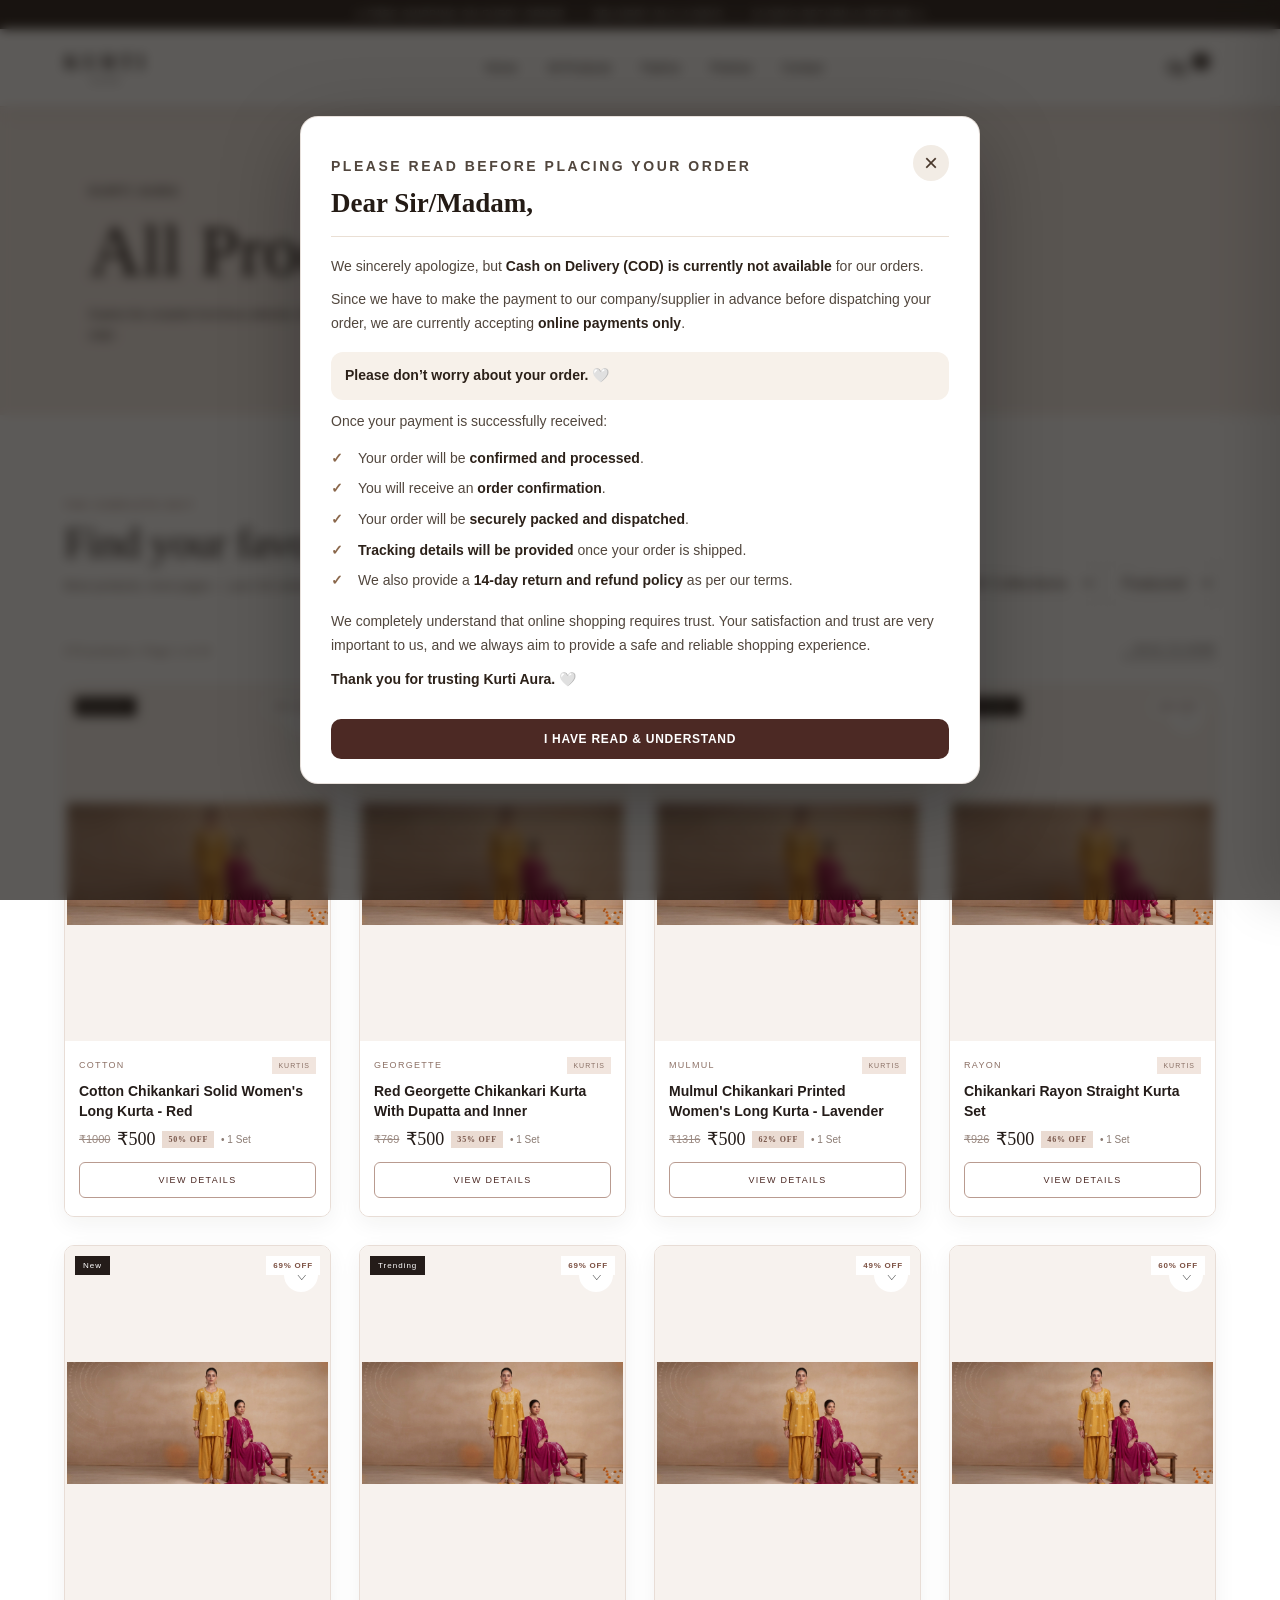
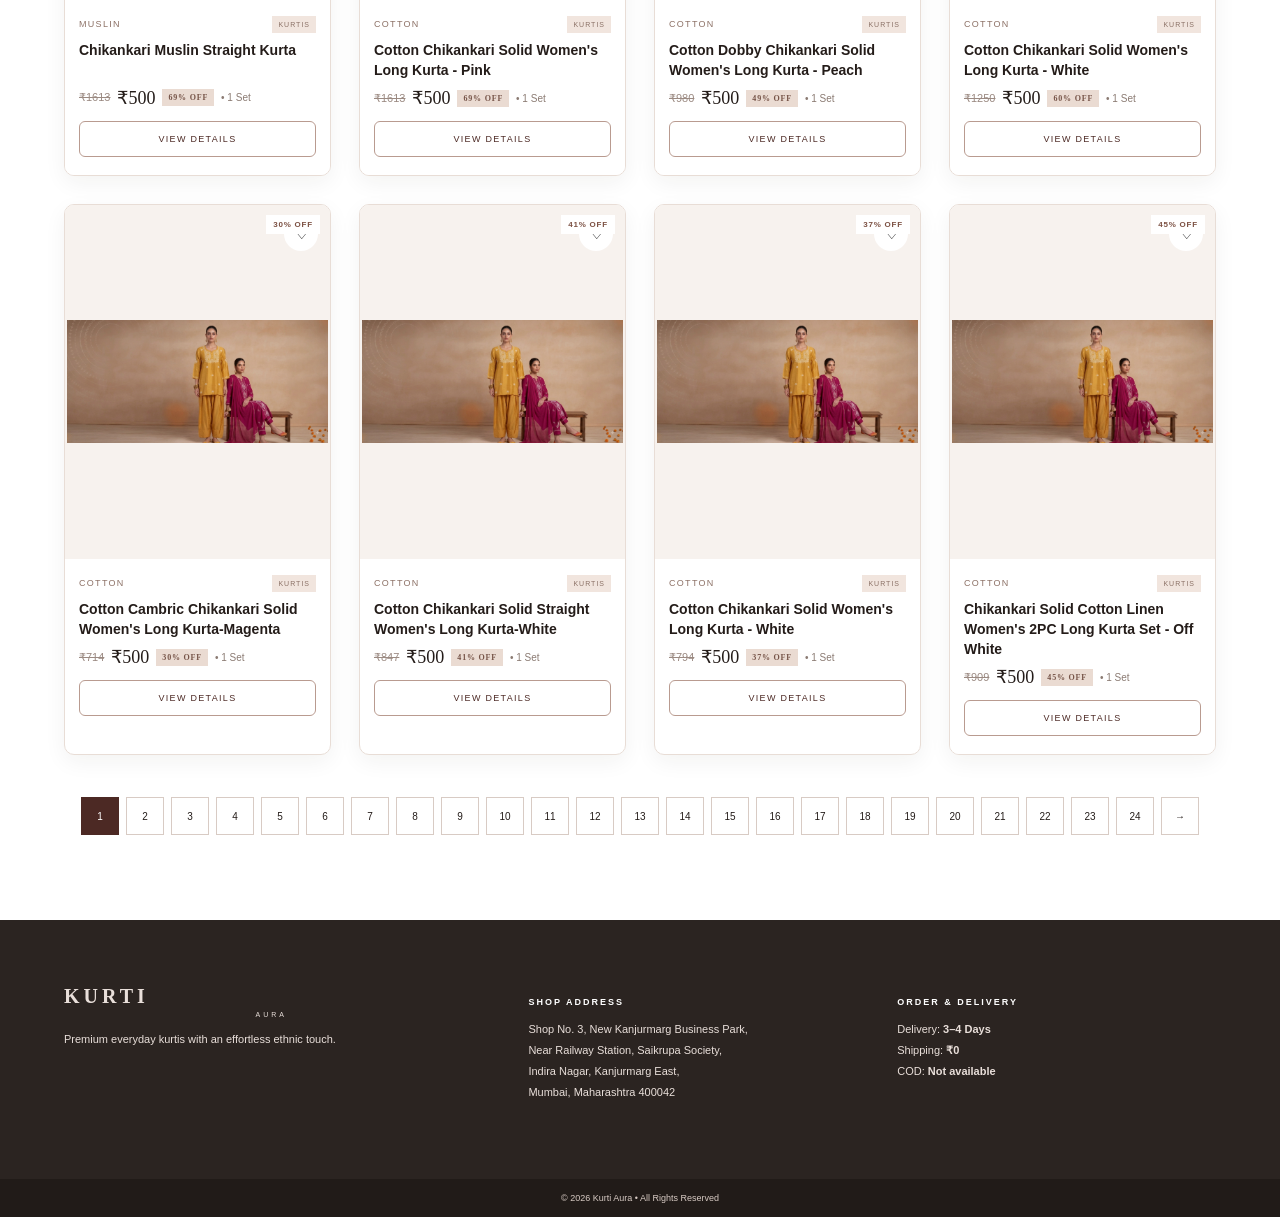
<file: more-products.html>
<!DOCTYPE html>
<html lang="en">
<head>
<meta charset="UTF-8"><meta name="viewport" content="width=device-width, initial-scale=1.0">
<title>All Products | Kurti Aura</title>
<link rel="stylesheet" href="style.css?v=9">
</head>
<body data-page="products">
<div class="announcement">✦ FREE SHIPPING ON EVERY ORDER &nbsp; • &nbsp; DELIVERY IN 3–4 DAYS &nbsp; • &nbsp; 14 DAYS RETURN & REFUND ✦</div>
<header class="header">
  <a href="index.html#home" class="brand">KURTI <span>AURA</span></a>
  <nav class="desktop-nav"><a href="index.html#home">Home</a><a href="products.html">All Products</a><a href="index.html#fabrics">Fabrics</a><a href="index.html#policies">Policies</a><a href="index.html#contact">Contact</a></nav>
  <div class="actions"><button id="cartBtn" aria-label="Cart">🛍 <b id="cartCount">0</b></button><button id="menuBtn" class="mobile-menu">☰</button></div>
</header>
<div id="mobileNav" class="mobile-nav"><a href="index.html#home">Home</a><a href="products.html">All Products</a><a href="index.html#fabrics">Fabrics</a><a href="index.html#policies">Policies</a><a href="index.html#contact">Contact</a></div>
<main>
<section class="products-page-hero"><p class="eyebrow">KURTI AURA</p><h1>All Products</h1><p>Explore the complete Kurti Aura collection. All Kurtis and More Styles are together here, with 12 products on each page.</p></section>
<section class="section">
 <div class="heading-row"><div><p class="eyebrow">THE COMPLETE EDIT</p><h2>Find your favourite.</h2><p class="sub">More products, more pages — your full catalog lives here.</p></div><div class="filters"><select id="fabricFilter"><option value="all">All Fabrics</option><option>Cotton</option><option>Georgette</option><option>Mulmul</option><option>Rayon</option><option>Muslin</option><option>Other</option></select><select id="badgeFilter"><option value="all">All Collections</option><option value="New">New</option><option value="Bestseller">Bestseller</option><option value="Trending">Trending</option></select><select id="sortFilter"><option value="featured">Featured</option><option value="name">Name</option></select></div></div>
 <div class="products-toolbar"><span id="productsCount" class="products-count"></span><a class="back-home" href="index.html#shop">← Back to home</a></div>
 <div id="productGrid" class="product-grid"></div><div id="noResults" class="no-results hidden">No products found.</div><div id="pagination" class="pagination"></div>
</section></main>
<footer id="contact"><div class="footer-grid"><div><a class="brand light" href="index.html#home">KURTI <span>AURA</span></a><p>Premium everyday kurtis with an effortless ethnic touch.</p></div><div><h4>SHOP ADDRESS</h4><p>Shop No. 3, New Kanjurmarg Business Park,<br>Near Railway Station, Saikrupa Society,<br>Indira Nagar, Kanjurmarg East,<br>Mumbai, Maharashtra 400042</p></div><div><h4>ORDER & DELIVERY</h4><p>Delivery: <strong>3–4 Days</strong><br>Shipping: <strong>₹0</strong><br>COD: <strong>Not available</strong></p></div></div><div class="copyright">© 2026 Kurti Aura • All Rights Reserved</div></footer>
<div id="productModal" class="modal hidden"><div class="modal-box product-box"><button class="close" data-close="productModal">×</button><div class="gallery"><img id="modalImage" alt="Kurti"><button id="modalPrev" class="gallery-arrow">‹</button><button id="modalNext" class="gallery-arrow">›</button><div id="modalThumbs" class="thumbs"></div></div><div class="product-details"><span id="modalBadge" class="badge"></span><p id="modalFabric" class="eyebrow"></p><h2 id="modalName"></h2><p id="modalDescription"></p><div id="modalPrice" class="modal-price"></div><div id="modalDiscount" class="modal-discount hidden"></div><div class="detail-line"><span>Fabric</span><strong id="modalFabricValue"></strong></div><div class="detail-line"><span>Delivery</span><strong>3–4 Days</strong></div><div class="detail-line"><span>Shipping</span><strong>₹0</strong></div><div class="size-row"><label class="size-label">Choose Size<select id="modalSize"><option>XXS</option><option>XS</option><option>S</option><option>M</option><option>L</option><option>XL</option><option>2XL</option><option>3XL</option><option>4XL</option><option>5XL</option></select></label><button id="sizeChartBtn" class="size-chart-btn" type="button">SIZE CHART</button></div><button id="modalAdd" class="primary full">ADD TO CART — ₹500</button></div></div></div>

<!-- SIZE CHART MODAL -->
<div id="sizeChartModal" class="modal hidden">
  <div class="modal-box size-chart-box">
    <button class="close" data-close="sizeChartModal">×</button>
    <p class="eyebrow">KURTI AURA</p>
    <h2>Size Guide</h2>
    <p class="size-chart-note">Use this guide to choose your best fit. Measurements follow the provided Kurti Aura size reference; garment fit may vary slightly by style.</p>
    <div class="size-table-wrap">
      <table class="size-table">
        <thead><tr><th>Size</th><th>Label</th><th>Bust</th><th>Waist</th><th>Length</th><th>Hip</th></tr></thead>
        <tbody>
          <tr><td>XXS</td><td>XXS</td><td>32 in / 81 cm</td><td>26 in</td><td>42–48 in</td><td>34 in</td></tr>
          <tr><td>XS</td><td>XS</td><td>34 in / 86 cm</td><td>28 in</td><td>42–48 in</td><td>36 in</td></tr>
          <tr><td>S</td><td>S</td><td>36 in / 91 cm</td><td>32 in</td><td>42–48 in</td><td>38 in</td></tr>
          <tr><td>M</td><td>M</td><td>38 in / 97 cm</td><td>34 in</td><td>42–48 in</td><td>40 in</td></tr>
          <tr><td>L</td><td>L</td><td>40 in / 102 cm</td><td>36 in</td><td>42–48 in</td><td>42 in</td></tr>
          <tr><td>XL</td><td>XL</td><td>42 in / 107 cm</td><td>38 in</td><td>42–48 in</td><td>44 in</td></tr>
          <tr><td>2XL</td><td>2XL</td><td>44 in / 112 cm</td><td>40 in</td><td>42–48 in</td><td>46 in</td></tr>
          <tr><td>3XL</td><td>3XL</td><td>46 in / 117 cm</td><td>42 in</td><td>42–48 in</td><td>48 in</td></tr>
          <tr><td>4XL</td><td>4XL</td><td>48 in / 122 cm</td><td>44 in</td><td>42–48 in</td><td>50 in</td></tr>
          <tr><td>5XL</td><td>5XL</td><td>50 in / 127 cm</td><td>46 in</td><td>42–48 in</td><td>52 in</td></tr>
        </tbody>
      </table>
    </div>
    <div class="measure-help"><strong>How to measure:</strong> Bust — around the fullest part of your chest. Waist — around your natural waistline. Hip — around the fullest part of your hips. If you fall between two sizes, choose the larger size for a relaxed fit.</div>
    <button class="primary full size-chart-done" type="button" data-close="sizeChartModal">GOT IT</button>
  </div>
</div>

<aside id="cartDrawer" class="cart-drawer"><div class="cart-head"><div><p class="eyebrow">YOUR SELECTION</p><h2>Shopping Bag</h2></div><button id="closeCart">×</button></div><div id="cartItems" class="cart-items"></div><div class="cart-summary"><div><span>Sets</span><strong id="cartSets">0</strong></div><div><span>Regular price</span><strong id="cartRegular">₹0</strong></div><div class="offer-saving"><span>Bundle offer saving</span><strong id="cartSaving">−₹0</strong></div><div><span>Shipping</span><strong>₹0</strong></div><div class="grand"><span>Total after offer</span><strong id="cartTotal">₹0</strong></div><div class="bundle-note" id="cartOfferNote">Add 2 sets to unlock bundle savings.</div><button id="checkoutBtn" class="primary full">CONTINUE TO ORDER</button><small>No COD • Payment/order completion on WhatsApp.</small></div></aside><div id="overlay" class="overlay"></div>
<div id="checkoutModal" class="modal hidden"><div class="modal-box checkout-box"><button class="close" data-close="checkoutModal">×</button><p class="eyebrow">FINAL STEP</p><h2>Where should we deliver?</h2><p class="checkout-note">Please enter your complete details. We will receive everything on WhatsApp for order confirmation.</p><form id="checkoutForm"><div class="form-grid"><input required id="customerName" placeholder="Full name"><input required id="customerPhone" type="tel" placeholder="Phone number"><input required id="customerEmail" type="email" placeholder="Email address"><input required id="customerPincode" inputmode="numeric" maxlength="6" placeholder="PIN code"></div><textarea required id="customerAddress" rows="3" placeholder="Full delivery address — House/Flat, Street, Area"></textarea><div class="form-grid"><input required id="customerCity" placeholder="City"><input required id="customerState" placeholder="State"></div><select required id="customerPayment"><option value="">Payment preference</option><option>Payment discussion on WhatsApp</option></select><textarea id="customerNote" rows="2" placeholder="Order note (optional)"></textarea><label class="consent"><input required type="checkbox"> I confirm that my order and contact details are correct.</label><div class="checkout-promise"><span>🚚</span><div><strong>Delivery in 3–4 days</strong><small>Shipping charges: ₹0</small></div></div><button class="primary full" type="submit">SEND COMPLETE ORDER ON WHATSAPP</button></form></div></div>
<script src="products-data.js?v=9"></script><script src="more-products-data.js?v=9"></script><script src="script.js?v=9"></script>


<div id="customerNotice" class="notice-overlay" role="dialog" aria-modal="true" aria-labelledby="noticeTitle">
  <div class="notice-modal">
    <div class="notice-top">
      <div>
        <p class="notice-kicker">Please read before placing your order</p>
        <h2 id="noticeTitle" class="notice-title">Dear Sir/Madam,</h2>
      </div>
      <button class="notice-close" id="noticeClose" aria-label="Close notice">×</button>
    </div>
    <p>We sincerely apologize, but <strong>Cash on Delivery (COD) is currently not available</strong> for our orders.</p>
    <p>Since we have to make the payment to our company/supplier in advance before dispatching your order, we are currently accepting <strong>online payments only</strong>.</p>
    <div class="notice-trust"><p style="margin:0"><strong>Please don’t worry about your order. 🤍</strong></p></div>
    <p>Once your payment is successfully received:</p>
    <ul class="notice-list">
      <li>Your order will be <strong>confirmed and processed</strong>.</li>
      <li>You will receive an <strong>order confirmation</strong>.</li>
      <li>Your order will be <strong>securely packed and dispatched</strong>.</li>
      <li><strong>Tracking details will be provided</strong> once your order is shipped.</li>
      <li>We also provide a <strong>14-day return and refund policy</strong> as per our terms.</li>
    </ul>
    <p>We completely understand that online shopping requires trust. Your satisfaction and trust are very important to us, and we always aim to provide a safe and reliable shopping experience.</p>
    <p><strong>Thank you for trusting Kurti Aura. 🤍</strong></p>
    <button class="notice-action" id="noticeOkay">I HAVE READ &amp; UNDERSTAND</button>
  </div>
</div>
<script>
(function(){
  function initNotice(){
    var overlay=document.getElementById('customerNotice');
    if(!overlay)return;
    var close=document.getElementById('noticeClose'), ok=document.getElementById('noticeOkay');
    function hide(){overlay.classList.remove('show');document.body.classList.remove('notice-open');}
    function show(){overlay.classList.add('show');document.body.classList.add('notice-open');}
    if(close)close.addEventListener('click',hide);
    if(ok)ok.addEventListener('click',hide);
    overlay.addEventListener('click',function(e){if(e.target===overlay)hide();});
    document.addEventListener('keydown',function(e){if(e.key==='Escape')hide();});
    show();
  }
  if(document.readyState==='loading')document.addEventListener('DOMContentLoaded',initNotice);else initNotice();
})();
</script>

</body></html>
</file>
<file: style.css>
*{box-sizing:border-box}html{scroll-behavior:smooth}body{margin:0;background:#fcf8f5;color:#241c19;font-family:Arial,Helvetica,sans-serif}button,input,select,textarea{font:inherit}button{cursor:pointer}a{text-decoration:none;color:inherit}.announcement{background:#201916;color:#fff;text-align:center;padding:9px 12px;font-size:10px;letter-spacing:1.2px}.header{height:78px;position:sticky;top:0;z-index:50;display:flex;align-items:center;justify-content:space-between;padding:0 5%;background:rgba(255,255,255,.94);backdrop-filter:blur(15px);border-bottom:1px solid #eee;box-shadow:0 3px 20px #241c1907}.brand{font-weight:800;font-size:20px;letter-spacing:3px}.brand span{display:block;font-size:7px;font-weight:500;letter-spacing:3px;text-align:center;margin-top:3px}.desktop-nav{display:flex;gap:30px;font-size:12px}.desktop-nav a{position:relative}.desktop-nav a:after{content:"";position:absolute;left:0;bottom:-7px;width:0;height:1px;background:#241c19;transition:.25s}.desktop-nav a:hover:after{width:100%}.actions{display:flex;gap:13px;align-items:center}.actions button{border:0;background:none;font-size:21px}.actions b{font-size:10px;background:#241c19;color:#fff;border-radius:50%;padding:3px 6px;vertical-align:top}.mobile-menu{display:none}.mobile-nav,.search-panel{display:none}.hero{height:min(760px,82vh);min-height:560px;position:relative;overflow:hidden;background:#bbb}.hero-slide{position:absolute;inset:0;background-size:cover;background-position:center;opacity:0;transform:scale(1.06);transition:opacity .9s,transform 5s}.hero-slide.active{opacity:1;transform:scale(1)}.hero:after{content:"";position:absolute;inset:0;background:linear-gradient(90deg,rgba(0,0,0,.53),rgba(0,0,0,.05) 75%)}.hero-content{position:absolute;z-index:3;left:9%;top:50%;transform:translateY(-50%);color:#fff;animation:heroIn .9s ease}.hero-content p{font-size:11px;letter-spacing:3px}.hero-content h1{font:400 clamp(42px,6vw,78px)/1.02 Georgia,serif;margin:18px 0 30px}.hero-content em{font-style:italic}.hero-btn,.primary{display:inline-block;background:#211a17;color:#fff;border:0;padding:15px 27px;font-size:10px;letter-spacing:1.6px;font-weight:700;transition:.25s}.hero-btn{background:#fff;color:#211a17}.hero-btn:hover,.primary:hover{transform:translateY(-3px);box-shadow:0 12px 28px #241c1930}.hero-arrow,.gallery-arrow{position:absolute;border:1px solid #fff8;background:#fff;color:#241c19;border-radius:50%;width:42px;height:42px;font-size:28px;z-index:4}.hero-arrow{top:50%;transform:translateY(-50%);background:#ffffff22;color:#fff}.hero-arrow.prev{left:25px}.hero-arrow.next{right:25px}.hero-dots{position:absolute;z-index:4;bottom:25px;left:50%;transform:translateX(-50%);display:flex;gap:7px}.hero-dots button{width:7px;height:7px;border:0;border-radius:50%;background:#fff7;padding:0}.hero-dots button.active{background:#fff}.trust-strip{display:grid;grid-template-columns:repeat(4,1fr);background:#f1e6df}.trust-strip div{padding:22px 10px;text-align:center;border-right:1px solid #ddcec4}.trust-strip div:last-child{border:0}.trust-strip span{display:block;font-size:20px;margin-bottom:6px}.trust-strip strong,.trust-strip small{display:block}.trust-strip strong{font-size:10px;letter-spacing:1.4px}.trust-strip small{font-size:10px;color:#82746d;margin-top:4px}.section{padding:85px 5%}.heading-row{display:flex;justify-content:space-between;align-items:end;margin-bottom:38px}.eyebrow{font-size:9px;letter-spacing:2.2px;color:#907c70;font-weight:700;margin:0}.heading-row h2,.heading-center h2,.pricing h2,.checkout-box h2{font:400 43px Georgia,serif;margin:8px 0}.sub{color:#82746d;font-size:12px}.filters{display:flex;gap:8px}.filters select,.size-label select,.checkout-box select{border:1px solid #ddd;background:#fff;padding:11px 12px;color:#51443e;outline:0}.product-grid{display:grid;grid-template-columns:repeat(4,minmax(0,1fr));gap:28px}.product-card{background:#fff;min-width:0;animation:cardIn .55s both;transition:.3s}.product-card:hover{transform:translateY(-6px);box-shadow:0 18px 38px #241c1910}.product-image{aspect-ratio:3/4;position:relative;overflow:hidden;background:#eee}.product-image img{width:100%;height:100%;object-fit:cover;display:block;transition:transform .6s}.product-card:hover .product-image img{transform:scale(1.035)}.image-nav{position:absolute;inset:0;display:flex;align-items:center;justify-content:space-between;padding:0 10px;opacity:0;transition:.2s}.product-card:hover .image-nav{opacity:1}.image-nav button,.wishlist{border:0;background:#fff;border-radius:50%;width:34px;height:34px}.wishlist{position:absolute;top:12px;right:12px;font-size:15px}.badge{display:inline-block;background:#241c19;color:#fff;padding:5px 8px;font-size:8px;letter-spacing:1px}.product-image .badge{position:absolute;z-index:2;left:10px;top:10px}.product-info{padding:14px 3px 18px}.product-info .fabric{font-size:9px;color:#98877e;letter-spacing:1.3px;text-transform:uppercase}.product-info h3{font-size:14px;font-weight:500;margin:7px 0}.price{font:18px Georgia,serif}.price small{font:10px Arial;color:#8b7b73}.quick{display:block;width:100%;margin-top:12px;padding:10px;background:#fff;border:1px solid #241c19;font-size:9px;letter-spacing:1.3px;transition:.25s}.quick:hover{background:#241c19;color:#fff}.no-results{text-align:center;padding:50px;color:#82746d}.fabric-section{background:#f3e9e2}.heading-center{text-align:center;margin-bottom:35px}.fabric-grid{display:grid;grid-template-columns:repeat(5,1fr);gap:10px}.fabric-grid button{border:0;background:#fff;text-align:left;padding:30px 20px;min-height:160px;transition:.3s}.fabric-grid button:hover{transform:translateY(-6px);box-shadow:0 15px 30px #241c1910}.fabric-grid span,.fabric-grid strong,.fabric-grid small{display:block}.fabric-grid span{font-size:9px;color:#a08c82;margin-bottom:30px}.fabric-grid strong{font:24px Georgia,serif}.fabric-grid small{font-size:9px;color:#8c7c73;margin-top:8px}.pricing{background:#241c19;color:#fff;display:grid;grid-template-columns:1fr 1.1fr;gap:60px;align-items:center}.pricing .eyebrow{color:#c9b6aa}.pricing h2{font-size:48px}.pricing h2 em{font-style:italic}.pricing p{max-width:500px;color:#cdbdb4;line-height:1.8;font-size:12px}.price-cards{display:grid;grid-template-columns:repeat(3,1fr);gap:8px}.price-cards div{position:relative;background:#fff;color:#241c19;padding:35px 10px;text-align:center}.price-cards small{display:block;font-size:9px;letter-spacing:1.5px}.price-cards strong{display:block;font:32px Georgia,serif;margin-top:10px}.price-cards .featured-price{transform:translateY(-10px);background:#eadbd2}.featured-price>span{position:absolute;top:0;left:0;right:0;background:#9c7b6b;color:#fff;font-size:8px;padding:6px;letter-spacing:1px}.policies{background:#fff}.policy-grid{display:grid;grid-template-columns:repeat(3,1fr);gap:18px}.policy-grid article{text-align:center;padding:38px 25px;border:1px solid #eee3dc;transition:.3s}.policy-grid article:hover{transform:translateY(-5px);box-shadow:0 14px 30px #241c1910}.policy-grid i{font-style:normal;font-size:25px}.policy-grid h3{font:400 21px Georgia,serif}.policy-grid p{font-size:11px;line-height:1.8;color:#7c6e66}.footer-grid{display:grid;grid-template-columns:1.3fr 1fr 1fr;gap:50px;padding:65px 5%;background:#201916;color:#fff}.light{color:#fff}.footer-grid p{font-size:11px;line-height:1.9;color:#c9b9b1}.footer-grid h4{font-size:9px;letter-spacing:2px}.copyright{text-align:center;background:#171210;color:#9f918a;padding:14px;font-size:9px}.modal{position:fixed;inset:0;z-index:100;background:#120d0bcc;display:flex;align-items:center;justify-content:center;padding:18px}.hidden{display:none!important}.modal-box{position:relative;background:#fff;width:min(1000px,100%);max-height:94vh;overflow:auto;animation:modalIn .3s}.close{position:absolute;z-index:5;right:14px;top:12px;border:0;background:#fff;border-radius:50%;width:35px;height:35px;font-size:25px}.product-box{display:grid;grid-template-columns:1fr 1fr}.gallery{min-height:600px;background:#eee;position:relative}.gallery>img{width:100%;height:100%;max-height:700px;object-fit:cover}.gallery-arrow{top:50%;transform:translateY(-50%);border:0}.gallery-arrow:first-of-type{left:12px}.gallery-arrow:nth-of-type(2){right:12px}.thumbs{position:absolute;bottom:14px;left:50%;transform:translateX(-50%);display:flex;gap:6px}.thumbs img{width:50px;height:62px;object-fit:cover;border:2px solid transparent}.thumbs img.active{border-color:#241c19}.product-details{padding:55px}.product-details h2{font:400 39px Georgia,serif;margin:10px 0 20px}.product-details>p:not(.eyebrow){color:#766860;font-size:12px;line-height:1.8}.detail-line{display:flex;justify-content:space-between;padding:15px 0;border-top:1px solid #eee;font-size:11px}.size-label{display:flex;justify-content:space-between;align-items:center;font-size:11px;margin:20px 0}.size-label select{min-width:130px}.full{width:100%;text-align:center}.cart-drawer{position:fixed;z-index:90;top:0;right:-440px;width:min(440px,100%);height:100%;background:#fff;transition:.35s;display:flex;flex-direction:column;box-shadow:-20px 0 50px #0002}.cart-drawer.open{right:0}.cart-head{padding:25px;border-bottom:1px solid #eee;display:flex;justify-content:space-between}.cart-head h2{font:400 27px Georgia,serif;margin:4px 0}.cart-head button{border:0;background:none;font-size:28px}.cart-items{flex:1;overflow:auto;padding:20px}.cart-item{display:grid;grid-template-columns:72px 1fr auto;gap:12px;margin-bottom:22px}.cart-item img{width:72px;height:92px;object-fit:cover}.cart-item h4{font-size:12px;margin:2px 0 7px}.cart-item small{font-size:9px;color:#877870}.qty{display:flex;align-items:center;gap:8px;margin-top:10px}.qty button{width:25px;height:25px;background:#fff;border:1px solid #ddd}.remove{border:0;background:none;color:#9a7b70;font-size:9px}.cart-summary{padding:20px;border-top:1px solid #eee}.cart-summary>div{display:flex;justify-content:space-between;margin:9px 0;font-size:12px}.cart-summary .grand{border-top:1px solid #ddd;padding-top:15px;font:19px Georgia,serif}.cart-summary small{display:block;text-align:center;color:#8c7e76;font-size:9px;margin-top:9px}.overlay{position:fixed;z-index:80;inset:0;background:#0008;display:none}.overlay.show{display:block}.checkout-box{max-width:650px;padding:50px}.checkout-note{font-size:11px;color:#7c6e66;line-height:1.6}.form-grid{display:grid;grid-template-columns:1fr 1fr;gap:8px}.checkout-box input,.checkout-box textarea,.checkout-box select{width:100%;border:1px solid #ddd;padding:13px;margin:5px 0 8px;outline:0;background:#fff}.checkout-box input:focus,.checkout-box textarea:focus,.checkout-box select:focus{border-color:#90766a;box-shadow:0 0 0 3px #90766a12}.consent{display:flex;gap:8px;font-size:10px;color:#766860;margin:7px 0 15px;line-height:1.5}.consent input{width:auto;margin-top:2px}.checkout-promise{display:flex;align-items:center;gap:12px;padding:12px;background:#f3e9e2;margin-bottom:15px}.checkout-promise span{font-size:22px}.checkout-promise strong,.checkout-promise small{display:block}.checkout-promise strong{font-size:11px}.checkout-promise small{font-size:9px;color:#82736b;margin-top:3px}@keyframes heroIn{from{opacity:0;transform:translate(-25px,-45%)}to{opacity:1;transform:translate(0,-50%)}}@keyframes cardIn{from{opacity:0;transform:translateY(15px)}to{opacity:1;transform:none}}@keyframes modalIn{from{opacity:0;transform:translateY(15px) scale(.98)}to{opacity:1;transform:none}}
@media(max-width:950px){.desktop-nav{display:none}.mobile-menu{display:block}.product-grid{grid-template-columns:repeat(3,minmax(0,1fr))}.fabric-grid{grid-template-columns:repeat(3,1fr)}.pricing{grid-template-columns:1fr}.product-box{grid-template-columns:1fr}.gallery{min-height:430px}.footer-grid{grid-template-columns:1fr 1fr}}
@media(max-width:620px){.announcement{font-size:8px}.header{height:66px;padding:0 4%}.brand{font-size:17px}.brand span{font-size:6px}.mobile-nav{position:fixed;z-index:49;top:66px;left:0;right:0;background:#fff;padding:15px 5%;box-shadow:0 12px 25px #0001}.mobile-nav.open{display:grid;gap:16px}.mobile-nav a{font-size:13px}.search-panel{padding:10px 4%;background:#fff;border-bottom:1px solid #eee}.search-panel.open{display:block}.hero{height:76vh;min-height:500px}.hero-content{left:7%}.hero-content h1{font-size:43px}.hero-arrow{width:35px;height:35px}.trust-strip{grid-template-columns:repeat(2,1fr)}.trust-strip div{padding:17px 5px;border-bottom:1px solid #ddcec4}.trust-strip div:nth-child(even){border-right:0}.section{padding:55px 4%}.heading-row{display:block}.heading-row h2,.heading-center h2{font-size:34px}.filters{margin-top:20px;display:grid;grid-template-columns:1fr 1fr 1fr}.filters select{min-width:0;padding:9px 5px;font-size:10px}.product-grid{grid-template-columns:repeat(2,minmax(0,1fr));gap:15px}.product-info h3{font-size:12px}.fabric-grid{grid-template-columns:1fr 1fr}.fabric-grid button{min-height:140px}.pricing h2{font-size:40px}.price-cards strong{font-size:24px}.policy-grid{grid-template-columns:1fr}.footer-grid{grid-template-columns:1fr;padding:45px 6%}.checkout-box{padding:40px 20px}.form-grid{grid-template-columns:1fr}.product-details{padding:28px}.product-details h2{font-size:31px}.gallery{min-height:390px}}

.view-all-wrap{text-align:center;margin-top:38px}.view-all-btn{display:inline-flex;align-items:center;gap:28px;background:#241c19;color:#fff;padding:16px 25px;font-size:9px;letter-spacing:1.7px;transition:.25s}.view-all-btn:hover{transform:translateY(-3px);box-shadow:0 14px 30px #0002}.pagination{display:flex;justify-content:center;align-items:center;gap:7px;margin-top:42px;flex-wrap:wrap}.pagination button{min-width:38px;height:38px;padding:0 10px;border:1px solid #ddd3cc;background:#fff;color:#241c19;font-size:10px}.pagination button.active,.pagination button:hover{background:#241c19;color:#fff;border-color:#241c19}.products-page-hero{background:#eee1d8;padding:75px 7% 60px}.products-page-hero h1{font:400 clamp(44px,6vw,72px) Georgia,serif;margin:8px 0 12px}.products-page-hero p{max-width:560px;color:#796c64;font-size:11px;line-height:1.8}.products-toolbar{display:flex;justify-content:space-between;align-items:center;gap:15px;margin:30px 0}.products-count{font-size:9px;letter-spacing:1px;color:#89786f}.back-home{font-size:9px;letter-spacing:1px;text-transform:uppercase;border-bottom:1px solid #241c19;padding-bottom:4px}@media(max-width:720px){.products-toolbar{display:block}.products-toolbar .back-home{display:inline-block;margin-top:10px}}

/* Added: More Styles collection + discount pricing */
.more-styles-section{background:#f5ebe4}
.more-styles-section .heading-row{align-items:center}
.more-styles-section h2 em{font-style:italic}
.more-styles-note{max-width:260px;border-left:1px solid #d7c5ba;padding-left:18px}
.more-styles-note span{display:block;font-size:8px;letter-spacing:1.8px;font-weight:700;color:#8f7467}
.more-styles-note small{display:block;margin-top:7px;color:#82746d;font-size:10px;line-height:1.6}
.more-empty{background:#fff;border:1px dashed #d8c8bf;padding:35px;text-align:center;color:#7c6e66}
.more-empty strong,.more-empty span{display:block}
.more-empty strong{font:24px Georgia,serif;color:#241c19;margin-bottom:8px}
.more-empty span{font-size:10px}
.more-product-grid .product-card{background:#fff}
.price{display:flex;align-items:center;gap:7px;flex-wrap:wrap}
.price .old-price{font:11px Arial;color:#9b8a82;text-decoration:line-through}
.price strong{font:18px Georgia,serif;font-weight:400}
.price .discount{font-size:8px;letter-spacing:.8px;background:#eadbd2;color:#765448;padding:4px 6px;font-weight:700}
.price small{font:10px Arial;color:#8b7b73}
.sale-badge{position:absolute;z-index:3;right:10px;top:10px;background:#fff;color:#7c5143;padding:5px 7px;font-size:8px;letter-spacing:.8px;font-weight:700}
.modal-price{margin:18px 0 8px}
.modal-price .old-price{font-size:13px;color:#9b8a82;text-decoration:line-through;margin-right:8px}
.modal-price strong{font:25px Georgia,serif;font-weight:400}
.modal-price .discount{font-size:9px;background:#eadbd2;color:#765448;padding:5px 7px;margin-left:8px;font-weight:700}
.modal-price small{display:block;font-size:9px;color:#8b7b73;margin-top:5px}
.modal-discount{font-size:9px;letter-spacing:1px;color:#7c5143;font-weight:700;margin-bottom:12px}
@media(max-width:720px){.more-styles-section .heading-row{display:block}.more-styles-note{margin-top:20px}}

.catalog-links{display:flex;justify-content:center;gap:10px;flex-wrap:wrap}.secondary-catalog-btn{background:#eadbd2;color:#241c19}.secondary-catalog-btn:hover{background:#241c19;color:#fff}@media(max-width:480px){.catalog-links{display:grid;grid-template-columns:1fr}.catalog-links .view-all-btn{justify-content:center;width:100%;padding:15px 12px}.price .old-price{font-size:10px}.price strong{font-size:16px}.sale-badge{right:7px;top:7px;font-size:7px;padding:4px 5px}.product-info{padding:12px 2px 16px}.product-info h3{line-height:1.4}.more-styles-note{max-width:none}}

/* Extra responsive safeguards for small phones */
html,body{max-width:100%;overflow-x:hidden}.product-image img,.gallery>img{max-width:100%}.actions{flex-wrap:wrap}.filters select{min-width:0;max-width:100%}.product-card{overflow:hidden}
@media(max-width:450px){.filters{grid-template-columns:1fr}.filters select{width:100%}.heading-row h2,.heading-center h2{font-size:30px}.hero-content h1{font-size:38px}.product-grid{gap:12px}.product-info{padding:12px 3px 16px}.price{gap:5px}.price strong{font-size:16px}.price .discount{font-size:7px;padding:3px 5px}.product-details h2{font-size:28px}.gallery{min-height:330px}.cart-item{grid-template-columns:58px 1fr auto;gap:8px}.cart-item img{width:58px;height:76px}.remove{font-size:8px}.products-page-hero{padding:55px 5% 45px}.products-page-hero h1{font-size:42px}.view-all-btn{padding:14px 18px;font-size:8px}}

/* ============================================================
   AURA PREMIUM COLLECTION UPDATE
   ============================================================ */
.search-panel{border-bottom:1px solid #e9ded7;background:#fbf7f4;padding:12px 5%}
.search-panel.open{display:block;animation:searchDrop .28s ease}
.search-inner{max-width:1180px;margin:auto;display:grid;grid-template-columns:auto minmax(240px,1fr) auto;align-items:center;gap:18px}
.search-inner>span{font-size:8px;letter-spacing:2px;font-weight:700;color:#8b7468;white-space:nowrap}
.search-inner input{width:100%;border:0;border-bottom:1px solid #cfc0b7;background:transparent;padding:10px 2px;font:400 17px Georgia,serif;color:#241c19;outline:none}
.search-inner input::placeholder{color:#aa9b93}
.search-inner button{border:0;background:#fff;border:1px solid #ddd0c8;width:32px;height:32px;border-radius:50%;font-size:19px;color:#6e5d55}
.collection-section{background:linear-gradient(180deg,#fff 0%,#fcf8f5 100%);position:relative}
.collection-section:before{content:"";display:block;width:80px;height:1px;background:#cdb9ae;margin:0 auto 48px}
.collection-intro{display:flex;justify-content:space-between;align-items:flex-end;gap:30px;margin-bottom:34px}
.collection-intro h2{font:400 clamp(40px,5vw,58px)/1.02 Georgia,serif;margin:8px 0 14px}
.collection-intro h2 em{font-style:italic}
.collection-count{width:112px;height:112px;border:1px solid #d9c9c0;border-radius:50%;display:flex;flex-direction:column;justify-content:center;align-items:center;background:#fff8f4;flex:none}
.collection-count span{font:400 38px Georgia,serif;line-height:1}
.collection-count small{font-size:7px;letter-spacing:1.4px;color:#907b70;margin-top:8px}
.collection-toolbar{display:flex;justify-content:space-between;align-items:center;gap:20px;padding:14px 0;border-top:1px solid #eadfd8;border-bottom:1px solid #eadfd8;margin-bottom:30px}
.collection-toolbar .filters{margin:0}
.collection-status{font-size:9px;letter-spacing:1.1px;text-transform:uppercase;color:#8d786d;white-space:nowrap}
.collection-grid{grid-template-columns:repeat(4,minmax(0,1fr));gap:30px}
.card-meta{display:flex;justify-content:space-between;align-items:center;gap:8px}
.collection-chip{font-size:7px;letter-spacing:1px;color:#8b7166;background:#f1e5de;padding:5px 6px;white-space:nowrap}
.collection-grid .product-card{box-shadow:0 4px 18px #241c1908}
.collection-grid .product-card:hover{box-shadow:0 20px 45px #241c1915}
.collection-grid .quick{margin-top:14px}
@keyframes searchDrop{from{opacity:0;transform:translateY(-8px)}to{opacity:1;transform:translateY(0)}}
@media(max-width:720px){
  .search-panel{padding:10px 4%}
  .search-inner{grid-template-columns:1fr auto;gap:8px}
  .search-inner>span{grid-column:1/-1}
  .collection-intro{align-items:flex-start}
  .collection-count{width:82px;height:82px}
  .collection-count span{font-size:28px}
  .collection-count small{font-size:6px;text-align:center}
  .collection-toolbar{display:block}
  .collection-toolbar .filters{margin-bottom:12px}
  .collection-status{font-size:8px}
}
@media(max-width:450px){
  .collection-intro{gap:14px}
  .collection-intro h2{font-size:32px}
  .collection-intro .sub{line-height:1.6}
  .collection-count{width:68px;height:68px}
  .collection-count span{font-size:24px}
  .collection-count small{display:none}
  .collection-grid{gap:12px}
  .search-inner input{font-size:15px}
}

/* Unified homepage catalog polish */
.shop-all-section .product-grid{margin-top:8px}
.shop-all-section .product-card{border:1px solid #eee4df;box-shadow:0 8px 25px rgba(36,28,25,.035)}
.shop-all-section .product-card:hover{box-shadow:0 20px 42px rgba(36,28,25,.10)}

/* Unified catalog search suggestions */
.search-field-wrap{position:relative;flex:1;min-width:0}
.search-suggestions{position:absolute;left:0;right:0;top:calc(100% + 10px);z-index:1000;background:#fff;border:1px solid rgba(70,45,30,.12);border-radius:16px;box-shadow:0 18px 45px rgba(45,28,18,.16);overflow:hidden;max-height:420px;overflow-y:auto}
.search-suggestions.hidden{display:none}
.search-suggestion{width:100%;display:grid;grid-template-columns:48px 1fr auto;gap:12px;align-items:center;padding:10px 14px;border:0;border-bottom:1px solid rgba(70,45,30,.08);background:#fff;text-align:left;cursor:pointer}
.search-suggestion:last-child{border-bottom:0}
.search-suggestion:hover{background:#faf6f1}
.search-suggestion img{width:48px;height:58px;object-fit:cover;border-radius:9px;background:#f2ece5}
.search-suggestion span{min-width:0;display:flex;flex-direction:column;gap:4px}
.search-suggestion strong{font-size:13px;line-height:1.3;white-space:nowrap;overflow:hidden;text-overflow:ellipsis;color:#2c211a}
.search-suggestion small{font-size:11px;color:#88766a}
.search-suggestion>b{font-size:13px;color:#7a4b32;white-space:nowrap}
.search-empty{padding:18px;color:#88766a;font-size:13px;text-align:center}

@media(max-width:700px){
  .search-suggestions{top:calc(100% + 6px);max-height:340px}
  .search-suggestion{grid-template-columns:42px 1fr auto;padding:9px 10px}
  .search-suggestion img{width:42px;height:52px}
}

/* Final catalog layout */
.catalog-links{justify-content:center;margin-top:42px}
.catalog-links .view-all-btn{min-width:240px;text-align:center}
.products-toolbar{display:flex;align-items:center;justify-content:space-between;gap:20px;margin:0 0 28px}
.products-count{font-size:11px;color:#8a776c;letter-spacing:.4px}
@media(max-width:620px){.products-toolbar{align-items:flex-start;flex-direction:column;gap:10px}.catalog-links .view-all-btn{width:100%}}

@media(max-width:620px){.product-grid,.collection-grid{grid-template-columns:repeat(2,minmax(0,1fr))!important;}.product-grid .product-card,.collection-grid .product-card{min-width:0;}}

/* Customer Notice Modal */
.notice-overlay{position:fixed;inset:0;background:rgba(15,12,10,.68);backdrop-filter:blur(6px);-webkit-backdrop-filter:blur(6px);z-index:99999;display:flex;align-items:center;justify-content:center;padding:18px;opacity:0;visibility:hidden;transition:opacity .25s ease,visibility .25s ease}
.notice-overlay.show{opacity:1;visibility:visible}
.notice-modal{width:min(680px,100%);max-height:min(88vh,760px);overflow:auto;background:#fffdf9;border:1px solid rgba(120,85,55,.18);box-shadow:0 24px 80px rgba(0,0,0,.3);border-radius:18px;padding:28px 30px 24px;position:relative;color:#2d241d}
.notice-top{display:flex;align-items:flex-start;justify-content:space-between;gap:16px;border-bottom:1px solid #eadfd4;padding-bottom:16px;margin-bottom:18px}
.notice-kicker{font-size:11px;letter-spacing:.18em;text-transform:uppercase;color:#8a674b;font-weight:700;margin:0 0 7px}
.notice-title{font-family:Georgia,serif;font-size:27px;line-height:1.15;margin:0;color:#241b15}
.notice-close{border:0;background:#f2ece5;color:#49382c;width:36px;height:36px;border-radius:50%;font-size:24px;line-height:1;cursor:pointer;flex:0 0 auto}
.notice-modal p{font-size:14px;line-height:1.7;margin:10px 0;color:#51463d}
.notice-modal strong{color:#2c2119}
.notice-list{margin:14px 0 18px;padding:0;list-style:none;display:grid;gap:9px}
.notice-list li{font-size:14px;line-height:1.55;padding-left:27px;position:relative;color:#443930}
.notice-list li:before{content:'✓';position:absolute;left:0;top:0;color:#8a674b;font-weight:800}
.notice-trust{background:#f7f1ea;border-radius:12px;padding:12px 14px;margin-top:16px}
.notice-action{width:100%;margin-top:18px;border:0;border-radius:10px;padding:13px 18px;background:#2d241d;color:#fff;font-weight:700;letter-spacing:.06em;font-size:12px;cursor:pointer}
body.notice-open{overflow:hidden}
@media(max-width:600px){.notice-overlay{padding:12px}.notice-modal{padding:22px 18px 18px;border-radius:15px;max-height:92vh}.notice-title{font-size:22px}.notice-modal p,.notice-list li{font-size:13px}.notice-action{padding:12px}}

/* SIZE CHART */
.size-row{display:grid;grid-template-columns:1fr auto;gap:10px;align-items:end;margin:18px 0 12px}.size-row .size-label{margin:0}.size-chart-btn{height:43px;padding:0 16px;border:1px solid #2b211c;background:#fff;color:#2b211c;font-size:9px;font-weight:700;letter-spacing:1.3px;white-space:nowrap;transition:.2s}.size-chart-btn:hover{background:#2b211c;color:#fff}.size-chart-box{max-width:560px;padding:42px}.size-chart-box h2{font:400 38px Georgia,serif;margin:7px 0 8px}.size-chart-note{font-size:11px;color:#7f7067;line-height:1.6;margin:0 0 20px}.size-table-wrap{overflow-x:auto;border:1px solid #eadfd8}.size-table{width:100%;border-collapse:collapse;background:#fff;min-width:390px}.size-table th,.size-table td{padding:13px 12px;text-align:center;border-bottom:1px solid #eee3dc;border-right:1px solid #f0e7e1;font-size:12px}.size-table th:last-child,.size-table td:last-child{border-right:0}.size-table tr:last-child td{border-bottom:0}.size-table th{background:#f5ece6;font-size:9px;letter-spacing:1.2px;text-transform:uppercase;color:#6f5b50}.size-table td:first-child{font-weight:700;background:#fcf8f5}.measure-help{margin:18px 0;padding:14px 15px;background:#f8f1ec;border-left:3px solid #9a7766;font-size:11px;line-height:1.65;color:#65564e}.size-chart-done{margin-top:4px}@media(max-width:620px){.size-row{grid-template-columns:1fr}.size-chart-btn{width:100%;height:40px}.size-chart-box{padding:34px 18px}.size-chart-box h2{font-size:31px}.size-table th,.size-table td{padding:11px 9px;font-size:11px}}


/* === AURA PREMIUM MOBILE & VISUAL POLISH === */
:root{--ink:#211915;--cream:#fbf7f3;--sand:#efe3db;--taupe:#9a7867;--line:#eadfd8;--paper:#fff}
body{background:linear-gradient(180deg,#fff 0,#fbf7f3 100%);-webkit-font-smoothing:antialiased}
.header{box-shadow:0 8px 30px rgba(40,25,18,.06);border-bottom-color:rgba(80,55,43,.08)}
.brand{font-family:Georgia,serif;font-weight:600;letter-spacing:4px}.brand span{font-family:Arial,sans-serif}
.section{max-width:1500px;margin-inline:auto}.heading-row h2,.heading-center h2{letter-spacing:-.7px}
.product-card{border:1px solid rgba(86,60,48,.08);border-radius:14px;overflow:hidden;box-shadow:0 8px 30px rgba(50,30,20,.045)}
.product-image{background:#f2ebe6}.product-info{padding:16px 14px 18px}.product-info h3{line-height:1.45;min-height:40px}
.quick{border-radius:8px;padding:12px}.primary,.hero-btn,.view-all-btn{border-radius:9px}.view-all-btn{box-shadow:0 10px 24px rgba(36,28,25,.14)}
.fabric-grid button,.policy-grid article,.price-cards div{border-radius:14px}.trust-strip{border-block:1px solid rgba(70,45,35,.06)}
.modal-box{border-radius:18px;box-shadow:0 28px 90px rgba(0,0,0,.22)}
.size-chart-box{max-width:850px}.size-table{min-width:700px}.size-table th{background:#2c665f;color:#fff}.size-table tbody tr:nth-child(odd){background:#fbefea}.size-table td:first-child{background:transparent}.size-table td{font-size:11px}.measure-help{border-radius:10px;border-left:0;background:#f4ece7}
@media(max-width:620px){
  .announcement{padding:8px 8px;line-height:1.5;letter-spacing:.7px}
  .header{height:64px;padding:0 14px}.brand{font-size:15px;letter-spacing:2.4px}.actions{gap:8px}.actions button{font-size:19px;padding:5px}
  .hero{height:68vh;min-height:460px}.hero:after{background:linear-gradient(90deg,rgba(0,0,0,.58),rgba(0,0,0,.08))}.hero-content{left:6%;right:8%}.hero-content h1{font-size:38px;line-height:1.06;margin:14px 0 24px}.hero-content p{font-size:9px;letter-spacing:2px}.hero-arrow{display:none}
  .trust-strip strong{font-size:9px}.trust-strip small{font-size:9px}.section{padding:48px 14px}.heading-row{margin-bottom:24px}.heading-row h2,.heading-center h2{font-size:30px}.sub{line-height:1.6}
  .product-grid,.collection-grid{grid-template-columns:repeat(2,minmax(0,1fr))!important;gap:10px!important}.product-card{border-radius:11px}.product-info{padding:11px 9px 13px}.product-info h3{font-size:11px;line-height:1.35;min-height:44px;margin:5px 0}.product-info .fabric{font-size:7px}.price{font-size:15px}.quick{font-size:7.5px;letter-spacing:.8px;padding:10px 5px;margin-top:9px}.wishlist{width:29px;height:29px;top:7px;right:7px}.image-nav{display:none}.sale-badge{font-size:6px!important}
  .view-all-wrap{margin-top:26px}.view-all-btn{width:100%;justify-content:center;padding:15px 14px}
  .fabric-grid{gap:8px}.fabric-grid button{min-height:125px;padding:20px 14px}.fabric-grid strong{font-size:20px}
  .price-cards{gap:5px}.price-cards div{padding:28px 5px}.pricing{padding-inline:16px}.pricing h2{font-size:35px}
  .product-box{border-radius:16px}.gallery{min-height:360px}.product-details{padding:24px 18px 28px}.product-details h2{font-size:27px;line-height:1.15;margin-bottom:14px}.size-row{grid-template-columns:1fr 1fr;align-items:stretch}.size-row .size-label{display:grid;gap:6px}.size-label select{width:100%;min-width:0}.size-chart-btn{height:auto;min-height:43px;border-radius:8px}.primary.full{min-height:46px;border-radius:9px}
  .size-chart-box{padding:28px 14px 18px;border-radius:16px}.size-chart-box h2{font-size:29px}.size-table-wrap{border-radius:10px}.size-table{min-width:650px}.size-table th,.size-table td{padding:10px 8px;font-size:10px;white-space:nowrap}.size-chart-note{font-size:10px}
  .cart-drawer{width:100%}.cart-head{padding:20px}.checkout-box{border-radius:16px}
}
@media(max-width:360px){.product-grid,.collection-grid{gap:8px!important}.product-info{padding-inline:7px}.product-info h3{font-size:10.5px}.price strong{font-size:14px}.quick{font-size:7px}.hero-content h1{font-size:34px}}

/* Bundle savings clarity */
.cart-summary .offer-saving{color:#2f6f52;font-weight:700;background:#f1f8f4;padding:10px 12px;margin:10px -2px;border-radius:10px}
.cart-summary .bundle-note{display:block;background:#f7eee8;border:1px solid #ead7ca;padding:10px 12px;border-radius:10px;color:#6f5143;font-size:10px;line-height:1.5;margin:10px 0 14px}
@media(max-width:650px){.cart-summary .offer-saving{padding:9px 10px}.cart-summary .bundle-note{font-size:9px}}


/* === AURA CLEAN PREMIUM READABILITY REFRESH === */
:root{--ink:#241c19;--muted:#766860;--paper:#ffffff;--cream:#fbf7f3;--soft:#f4ece7;--line:#e8ddd6;--accent:#6f3d35;--accent-dark:#4c2924}
html,body{background:#fff;color:var(--ink)}
body{font-family:Arial,sans-serif;-webkit-font-smoothing:antialiased}
.announcement{background:#2d2420;color:#fff;padding:9px 12px;letter-spacing:1px;box-shadow:none}
.header{background:rgba(255,255,255,.97);border-bottom:1px solid var(--line);box-shadow:0 5px 20px rgba(36,28,25,.05)}
.brand,.desktop-nav a,.actions button{color:var(--ink)}
.desktop-nav a:hover{color:var(--accent)}
.hero:after{background:linear-gradient(90deg,rgba(28,20,17,.56),rgba(28,20,17,.08) 72%)}
.hero-content,.hero-content h1,.hero-content p{color:#fff;text-shadow:0 2px 15px rgba(0,0,0,.18)}
.hero-btn{background:#fff;color:var(--ink);box-shadow:0 10px 28px rgba(0,0,0,.16);border-radius:7px}
.trust-strip{background:#f8f2ee;color:var(--ink);border-block:1px solid var(--line)}
.trust-strip strong{color:var(--ink)}.trust-strip small{color:var(--muted)}
.section,.collection-section,.policies{background:#fff}.fabric-section{background:#faf6f3}
.eyebrow{color:#8a665a}.heading-row h2,.heading-center h2,.collection-intro h2{color:var(--ink)}.sub{color:var(--muted)}
.product-card,.collection-grid .product-card,.shop-all-section .product-card{background:#fff;border:1px solid var(--line);border-radius:10px;box-shadow:0 7px 22px rgba(36,28,25,.055)}
.product-card:hover{transform:translateY(-3px);box-shadow:0 14px 34px rgba(36,28,25,.10)}
.product-image{background:#f5f1ee}.product-info{background:#fff}.product-info .fabric{color:#8c7065}.product-info h3{color:var(--ink);font-weight:600}.price,.price strong{color:var(--ink)}.old-price{color:#9a8c84}.discount{color:#805044}
.quick{background:#fff;color:var(--accent-dark);border:1px solid #b99b90;border-radius:6px}.quick:hover{background:var(--accent-dark);color:#fff;border-color:var(--accent-dark)}
.primary,.view-all-btn{background:var(--accent-dark);color:#fff;border-radius:7px;box-shadow:none}.primary:hover,.view-all-btn:hover{background:#35201c;color:#fff}
.fabric-grid button,.policy-grid article{background:#fff;color:var(--ink);border:1px solid var(--line);border-radius:10px;box-shadow:none}.fabric-grid strong,.policy-grid h3{color:var(--ink)}.fabric-grid small,.policy-grid p{color:var(--muted)}
.pricing{background:#2d2420;color:#fff}.pricing h2,.pricing p,.pricing .eyebrow{color:#fff}.price-cards div{background:#fff;color:var(--ink);border-radius:9px}.price-cards .featured-price{background:#efe1d8;color:var(--ink)}.featured-price>span{background:var(--accent-dark);color:#fff}
.footer-grid{background:#2b2421;color:#fff}.footer-grid a,.footer-grid p,.footer-grid small{color:#e9dfda}.copyright{background:#211b18;color:#d8cbc4}
.modal-box,.cart-drawer,.checkout-box,.product-details{background:#fff;color:var(--ink)}.modal-box h2,.cart-drawer h2,.checkout-box h2,.product-details h2{color:var(--ink)}
.detail-line,.cart-summary>div{border-color:var(--line)}.detail-line span,.checkout-note{color:var(--muted)}
.size-label select,.checkout-box select,.checkout-box input,.checkout-box textarea{background:#fff;color:var(--ink);border:1px solid #d8cbc4;border-radius:6px}
.size-chart-btn{background:#fff;color:var(--ink);border-color:#7d6a61;border-radius:6px}.size-chart-btn:hover{background:var(--ink);color:#fff}
.size-table th{background:#3b302b;color:#fff}.size-table td{color:var(--ink);background:#fff}.size-table tbody tr:nth-child(even) td{background:#faf6f3}.measure-help{background:#f8f2ee;color:#5f514a}
.notice-modal{background:#fff;color:var(--ink)}.notice-modal p,.notice-list li{color:#51463d}.notice-action{background:var(--accent-dark);color:#fff}
.products-page-hero{background:#f6eee9;color:var(--ink)}.products-page-hero h1,.products-page-hero p{color:var(--ink)}
.pagination button{background:#fff;color:var(--ink);border-color:#d8cbc4}.pagination button.active,.pagination button:hover{background:var(--accent-dark);color:#fff;border-color:var(--accent-dark)}
.cart-summary .offer-saving{color:#245b42;background:#eef7f1}.cart-summary .bundle-note{color:#674b3f;background:#f8f1ec;border-color:#eadbd2}
@media(max-width:620px){
 .announcement{font-size:7px;line-height:1.45;padding:7px 8px;letter-spacing:.65px}
 .header{height:62px;padding:0 12px}.brand{font-size:14px;letter-spacing:2px}.actions{gap:6px}
 .hero{height:62vh;min-height:420px}.hero-content{left:6%;right:7%}.hero-content h1{font-size:35px;line-height:1.08}.hero-btn{padding:13px 18px}
 .trust-strip{margin:0;border-radius:0;box-shadow:none}.section{padding:42px 12px}.heading-row h2,.heading-center h2{font-size:29px}
 .product-grid,.collection-grid{grid-template-columns:repeat(2,minmax(0,1fr))!important;gap:10px!important}.product-card{border-radius:9px}.product-info{padding:11px 8px 13px}.product-info h3{font-size:11px;line-height:1.4;min-height:45px;color:#241c19}.product-info .fabric{font-size:7px}.price strong{font-size:15px}.price .old-price{font-size:9px}.quick{font-size:7px;letter-spacing:.7px;padding:10px 4px}
 .view-all-btn{width:100%;justify-content:center;padding:14px 12px}.fabric-grid button{min-height:120px;padding:19px 12px}.pricing{padding-inline:12px}.price-cards{gap:6px}.price-cards div{padding:27px 5px}
 .modal{padding:9px}.modal-box{border-radius:12px}.product-box{border-radius:12px}.product-details{padding:22px 16px}.product-details h2{font-size:27px}.cart-drawer{width:100%;border-radius:0}.checkout-box{border-radius:12px}
 .size-table{min-width:650px}.size-table th,.size-table td{font-size:10px;white-space:nowrap}
}


/* === AURA HOMEPAGE DEPTH / PREMIUM EXTENSION === */
.aura-edit{padding-top:92px;padding-bottom:92px;background:linear-gradient(180deg,#fff 0%,#fbf6f2 100%)}
.aura-edit-head{max-width:720px;margin:0 auto 42px}.aura-edit-head .sub{max-width:600px;margin:0 auto;line-height:1.7}
.edit-grid{display:grid;grid-template-columns:repeat(3,1fr);gap:18px;max-width:1380px;margin:0 auto}
.edit-card{min-height:330px;border-radius:16px;padding:28px;display:flex;flex-direction:column;justify-content:space-between;position:relative;overflow:hidden;border:1px solid rgba(92,64,52,.1);transition:.3s ease}
.edit-card:before{content:"";position:absolute;inset:auto -60px -90px auto;width:240px;height:240px;border-radius:50%;background:rgba(255,255,255,.38)}
.edit-card:hover{transform:translateY(-6px);box-shadow:0 18px 45px rgba(49,32,24,.10)}
.edit-card>span{font:13px Georgia,serif;opacity:.6}.edit-card small{font-size:9px;letter-spacing:2px;font-weight:700}.edit-card h3{font:400 32px/1.05 Georgia,serif;margin:12px 0;color:#241c19}.edit-card p{max-width:300px;font-size:12px;line-height:1.7;color:#6d5e56}.edit-card b{display:block;margin-top:20px;font-size:9px;letter-spacing:1.4px}
.edit-card.everyday{background:#f4e9e2}.edit-card.festive{background:#eadbd4}.edit-card.graceful{background:#f6efe8}
.order-journey{display:grid;grid-template-columns:.9fr 1.1fr;gap:70px;align-items:center;background:#2d2420;color:#fff;max-width:none!important;padding-left:max(5%,calc((100vw - 1500px)/2));padding-right:max(5%,calc((100vw - 1500px)/2))}
.journey-copy .eyebrow{color:#d7bfb2}.journey-copy h2{font:400 48px/1.05 Georgia,serif;margin:12px 0 20px;color:#fff}.journey-copy h2 em{font-style:italic}.journey-copy>p{color:#d8cbc4;font-size:12px;line-height:1.9;max-width:520px;margin-bottom:26px}.journey-copy .view-all-btn{display:inline-flex;background:#fff;color:#2d2420}
.journey-steps{display:grid;gap:0;border-top:1px solid rgba(255,255,255,.16)}.journey-steps article{display:grid;grid-template-columns:58px 1fr;gap:18px;padding:24px 0;border-bottom:1px solid rgba(255,255,255,.16)}.journey-steps article>span{font:18px Georgia,serif;color:#cbaea0}.journey-steps h3{margin:0 0 7px;font:400 20px Georgia,serif;color:#fff}.journey-steps p{margin:0;color:#cfc1ba;font-size:11px;line-height:1.7}
.brand-story{background:#fff}.brand-story-card{max-width:1380px;margin:0 auto;display:grid;grid-template-columns:.8fr 1.2fr;border:1px solid #e8ddd6;border-radius:18px;overflow:hidden;background:#fbf6f2}
.brand-story-mark{min-height:360px;display:grid;place-items:center;background:#efe2d9;font:500 clamp(56px,8vw,110px) Georgia,serif;letter-spacing:9px;color:#5e3e34}
.brand-story-copy{padding:58px}.brand-story-copy h2{font:400 42px/1.1 Georgia,serif;margin:10px 0 18px}.brand-story-copy>p{font-size:12px;line-height:1.9;color:#6e6058;max-width:650px}.story-points{display:flex;gap:10px;flex-wrap:wrap;margin-top:28px}.story-points span{border:1px solid #d8c6bc;background:#fff;padding:10px 13px;border-radius:999px;font-size:9px;letter-spacing:.7px}
.faq-section{background:#faf6f3}.faq-list{max-width:900px;margin:0 auto;border-top:1px solid #dbcfc8}.faq-list details{border-bottom:1px solid #dbcfc8;background:transparent}.faq-list summary{cursor:pointer;list-style:none;padding:22px 4px;font:400 19px Georgia,serif;position:relative;padding-right:40px}.faq-list summary::-webkit-details-marker{display:none}.faq-list summary:after{content:"+";position:absolute;right:8px;top:50%;transform:translateY(-50%);font:24px Arial;font-weight:300}.faq-list details[open] summary:after{content:"–"}.faq-list details p{margin:0;padding:0 48px 22px 4px;color:#6f625a;font-size:12px;line-height:1.8}
.mobile-shop-bar{display:none}
@media(max-width:850px){
 .edit-grid{grid-template-columns:1fr 1fr}.edit-card:last-child{grid-column:1/-1}.order-journey{grid-template-columns:1fr;gap:35px}.brand-story-card{grid-template-columns:1fr}.brand-story-mark{min-height:220px}.brand-story-copy{padding:38px}
}
@media(max-width:620px){
 body{padding-bottom:64px}.aura-edit{padding:52px 12px}.aura-edit-head{margin-bottom:26px}.edit-grid{grid-template-columns:1fr;gap:10px}.edit-card,.edit-card:last-child{grid-column:auto;min-height:220px;padding:20px}.edit-card h3{font-size:26px}.edit-card p{font-size:11px}.order-journey{padding:52px 16px!important}.journey-copy h2{font-size:35px}.journey-steps article{grid-template-columns:44px 1fr;padding:19px 0}.brand-story{padding:48px 12px}.brand-story-card{border-radius:13px}.brand-story-mark{min-height:150px;font-size:54px;letter-spacing:6px}.brand-story-copy{padding:25px 18px}.brand-story-copy h2{font-size:31px}.story-points{gap:7px}.story-points span{font-size:8px;padding:8px 10px}.faq-section{padding:48px 14px}.faq-list summary{font-size:17px;padding:18px 34px 18px 2px}.faq-list details p{padding:0 28px 18px 2px;font-size:11px}.mobile-shop-bar{position:fixed;display:grid;grid-template-columns:1.15fr .85fr;left:0;right:0;bottom:0;z-index:90;background:rgba(255,255,255,.97);backdrop-filter:blur(16px);border-top:1px solid #e3d7d0;padding:8px 10px calc(8px + env(safe-area-inset-bottom));gap:7px;box-shadow:0 -10px 30px rgba(36,28,25,.08)}.mobile-shop-bar a,.mobile-shop-bar button{min-height:44px;border-radius:8px;border:1px solid #4c2924;font-size:9px;letter-spacing:1px;font-weight:700;display:flex;align-items:center;justify-content:center}.mobile-shop-bar a{background:#4c2924;color:#fff}.mobile-shop-bar button{background:#fff;color:#4c2924}
}

/* === AURA MOBILE PRO — focused mobile experience === */
@media (max-width: 620px){
  html{scroll-padding-top:70px}
  body{background:#fff;padding-bottom:72px}
  .announcement{font-size:7.5px;line-height:1.35;padding:7px 10px;white-space:normal}
  .header{height:60px;padding:0 14px;box-shadow:0 4px 18px rgba(36,28,25,.07)}
  .brand{font-size:14px;letter-spacing:2.2px;line-height:1}.brand span{font-size:5.5px;letter-spacing:2.1px;margin-top:4px}
  .actions button{min-width:38px;min-height:38px;display:grid;place-items:center;border-radius:50%;font-size:18px}
  .actions b{position:absolute;transform:translate(9px,-9px);font-size:8px;min-width:17px;height:17px;display:inline-grid;place-items:center;padding:0}
  .mobile-menu{display:grid!important}
  .mobile-nav{top:60px;padding:16px 18px 20px;border-top:1px solid #eee2dc;box-shadow:0 16px 30px rgba(0,0,0,.08)}
  .mobile-nav.open{display:grid;gap:0}
  .mobile-nav a{font-size:12px;font-weight:700;letter-spacing:.7px;padding:13px 2px;border-bottom:1px solid #f0e7e2}
  .mobile-nav a:last-child{border-bottom:0}

  .hero{height:66svh;min-height:470px;max-height:640px;border-radius:0 0 22px 22px}
  .hero-slide{background-position:60% center}
  .hero:after{background:linear-gradient(180deg,rgba(20,13,10,.08) 25%,rgba(20,13,10,.66) 100%)}
  .hero-content{left:18px;right:18px;top:auto;bottom:56px;transform:none;text-align:left}
  .hero-content p{font-size:8px;letter-spacing:2.2px;margin:0 0 10px}
  .hero-content h1{font-size:38px;line-height:1.02;margin:0 0 20px;max-width:320px;text-shadow:0 3px 18px rgba(0,0,0,.22)}
  .hero-btn{min-height:46px;padding:0 20px;display:inline-flex;align-items:center;justify-content:center;font-size:9px;letter-spacing:1.3px;border-radius:9px}
  .hero-dots{bottom:18px}.hero-dots button{width:6px;height:6px}

  .trust-strip{grid-template-columns:repeat(2,1fr);margin:12px 12px 0;border:1px solid #eadfd8;border-radius:14px;overflow:hidden;background:#fbf6f2}
  .trust-strip div{padding:14px 8px;min-height:78px;display:flex;flex-direction:column;justify-content:center}
  .trust-strip span{font-size:17px;margin-bottom:4px}.trust-strip strong{font-size:8px;letter-spacing:1px}.trust-strip small{font-size:8px;margin-top:3px}

  .section{padding:48px 14px}
  .collection-section{padding-top:54px}
  .collection-intro{margin-bottom:18px}
  .collection-intro h2{font-size:34px;line-height:1.03;margin:7px 0 10px}
  .collection-intro .sub{font-size:11px;line-height:1.65;margin:0;max-width:330px}
  .eyebrow{font-size:8px;letter-spacing:1.8px}
  .heading-center{margin-bottom:24px}.heading-center h2{font-size:31px;line-height:1.08;margin:7px 0}.heading-center .sub{font-size:11px}

  .collection-toolbar{border:0;padding:0;margin:0 0 18px}
  .collection-toolbar .filters,.filters{display:grid;grid-template-columns:1fr 1fr;gap:8px;margin:0}
  .collection-toolbar .filters select,.filters select{height:42px;width:100%;padding:0 10px;border:1px solid #e2d6cf;border-radius:9px;background:#fff;font-size:9px;color:#4d403a}
  .collection-toolbar .filters select:nth-child(3),.filters select:nth-child(3){grid-column:1/-1}

  .product-grid,.collection-grid{grid-template-columns:repeat(2,minmax(0,1fr))!important;gap:12px 10px!important}
  .product-card{border-radius:12px;box-shadow:0 6px 18px rgba(36,28,25,.05);border-color:#ece3de}
  .product-image{aspect-ratio:3/4;border-radius:0}.product-image img{object-fit:cover}
  .product-image .badge{left:7px;top:7px;font-size:6px;padding:4px 6px;border-radius:5px}
  .sale-badge{top:7px!important;right:7px!important;font-size:6px!important;padding:4px 5px!important;border-radius:5px!important}
  .wishlist{width:28px!important;height:28px!important;right:7px!important;top:34px!important;font-size:13px!important;box-shadow:0 3px 10px rgba(0,0,0,.09)}
  .product-info{padding:11px 8px 12px!important}
  .product-info .fabric{font-size:6.8px;letter-spacing:.9px}
  .product-info h3{font-size:11px;line-height:1.32;min-height:42px;margin:5px 0 7px;display:-webkit-box;-webkit-line-clamp:3;-webkit-box-orient:vertical;overflow:hidden}
  .price{display:flex;align-items:baseline;gap:5px;flex-wrap:wrap;line-height:1.1}.price strong{font-size:16px}.price .old-price{font-size:9px}.price .discount{font-size:6.5px;padding:3px 5px;border-radius:4px}.price small{width:100%;font-size:7px;margin-top:2px}
  .quick{min-height:38px;border-radius:8px;font-size:7.5px;letter-spacing:.75px;padding:0 5px;margin-top:10px;font-weight:700}
  .view-all-wrap{margin-top:24px}.view-all-btn{min-height:48px;border-radius:10px;font-size:9px;letter-spacing:1.2px}

  .fabric-section{padding-top:50px;padding-bottom:50px;background:#faf6f3}
  .fabric-grid{grid-template-columns:repeat(2,minmax(0,1fr));gap:9px}
  .fabric-grid button{min-height:116px;padding:16px 13px;border-radius:12px;text-align:left}
  .fabric-grid button:last-child{grid-column:1/-1;min-height:96px}
  .fabric-grid span{font-size:7px;margin-bottom:18px}.fabric-grid strong{font-size:20px}.fabric-grid small{font-size:8px;line-height:1.45;margin-top:6px}

  .aura-edit{padding:50px 14px}.aura-edit-head{margin-bottom:24px}
  .edit-grid{display:flex;overflow-x:auto;gap:10px;margin:0 -14px;padding:0 14px 8px;scroll-snap-type:x mandatory;scrollbar-width:none}
  .edit-grid::-webkit-scrollbar{display:none}.edit-card,.edit-card:last-child{flex:0 0 82%;min-height:225px;scroll-snap-align:start;padding:20px;border-radius:14px}
  .edit-card h3{font-size:27px}.edit-card p{font-size:10.5px}.edit-card b{font-size:8px}

  .order-journey{padding:52px 16px!important;gap:28px}
  .journey-copy h2{font-size:36px;line-height:1.03}.journey-copy>p{font-size:11px;line-height:1.75;margin-bottom:20px}.journey-copy .view-all-btn{width:auto;padding:0 18px;min-height:45px}
  .journey-steps article{grid-template-columns:36px 1fr;gap:11px;padding:18px 0}.journey-steps article>span{font-size:15px}.journey-steps h3{font-size:18px;margin-bottom:5px}.journey-steps p{font-size:10px;line-height:1.6}

  .brand-story{padding:48px 14px}.brand-story-card{border-radius:14px}.brand-story-mark{min-height:128px;font-size:50px;letter-spacing:5px}.brand-story-copy{padding:23px 17px 25px}.brand-story-copy h2{font-size:30px;line-height:1.08;margin:8px 0 12px}.brand-story-copy>p{font-size:10.5px;line-height:1.75}.story-points{margin-top:18px;gap:6px}.story-points span{font-size:7.5px;padding:8px 9px}

  .pricing{padding:50px 14px!important;gap:28px}.pricing h2{font-size:36px;line-height:1.05;margin:8px 0 13px}.pricing p{font-size:10.5px;line-height:1.7}
  .price-cards{grid-template-columns:repeat(3,1fr);gap:6px}.price-cards div{padding:27px 5px 22px;border-radius:10px}.price-cards strong{font-size:23px;margin-top:8px}.price-cards small{font-size:7px}.price-cards .featured-price{transform:none}.featured-price>span{font-size:6px;padding:5px}

  .policies{padding:50px 14px}.policy-grid{grid-template-columns:1fr;gap:9px}.policy-grid article{padding:22px 18px;border-radius:12px;text-align:left;display:grid;grid-template-columns:38px 1fr;column-gap:10px;align-items:start}.policy-grid i{grid-row:1/3;font-size:22px}.policy-grid h3{font-size:18px;margin:1px 0 5px}.policy-grid p{font-size:10px;line-height:1.65;margin:0}

  .faq-section{padding:50px 14px}.faq-list summary{font-size:16px;line-height:1.3;padding:17px 34px 17px 1px}.faq-list details p{font-size:10.5px;line-height:1.7;padding:0 26px 17px 1px}

  .footer-grid{grid-template-columns:1fr;gap:26px;padding:38px 18px 28px}.footer-grid h4{font-size:8px;margin-bottom:8px}.footer-grid p{font-size:10px;line-height:1.7;margin:0}.footer-grid .brand{font-size:17px;display:inline-block;margin-bottom:10px}.copyright{font-size:8px;padding:12px 10px 78px}

  .modal{padding:0;align-items:flex-end}.modal-box{width:100%;max-height:92svh;border-radius:20px 20px 0 0!important}.product-box{display:block}.gallery{min-height:0;height:min(48svh,430px)}.gallery>img{height:100%;max-height:none}.gallery-arrow{display:grid!important;width:34px;height:34px;font-size:22px}.thumbs{bottom:9px}.thumbs img{width:38px;height:48px}
  .product-details{padding:20px 16px 24px}.product-details h2{font-size:26px;line-height:1.1;margin:8px 0 12px}.product-details>p:not(.eyebrow){font-size:10.5px;line-height:1.65}.detail-line{font-size:10px;padding:12px 0}
  .size-row{grid-template-columns:1fr 1fr!important;gap:8px}.size-label{display:grid;gap:6px;font-size:9px}.size-label select{height:42px;min-width:0!important}.size-chart-btn{min-height:42px;border-radius:8px}.primary.full{min-height:48px;border-radius:9px}

  .cart-drawer{width:100%;right:-100%;border-radius:0}.cart-head{padding:18px 16px}.cart-head h2{font-size:24px}.cart-items{padding:14px}.cart-item{grid-template-columns:62px 1fr auto;gap:9px;margin-bottom:16px}.cart-item img{width:62px;height:80px;border-radius:7px}.cart-item h4{font-size:10.5px;line-height:1.35}.cart-summary{padding:15px 14px calc(82px + env(safe-area-inset-bottom))}.cart-summary>div{font-size:10.5px}.cart-summary .grand{font-size:18px}.cart-summary .bundle-note{font-size:8.5px}.cart-summary small{font-size:8px}

  .checkout-box{padding:28px 16px 24px}.checkout-box h2{font-size:30px}.checkout-note{font-size:10px}.checkout-box input,.checkout-box textarea,.checkout-box select{min-height:44px;font-size:12px;border-radius:8px}.checkout-box textarea{min-height:78px}.consent{font-size:9px}.checkout-promise{border-radius:9px}

  .notice-overlay{padding:0;align-items:flex-end}.notice-modal{border-radius:20px 20px 0 0;max-height:90svh;padding:22px 16px calc(18px + env(safe-area-inset-bottom));width:100%}.notice-title{font-size:23px}.notice-kicker{font-size:8px}.notice-modal p,.notice-list li{font-size:11.5px;line-height:1.6}.notice-list{gap:7px}.notice-action{min-height:46px;border-radius:9px}

  .mobile-shop-bar{grid-template-columns:1fr 1fr;padding:8px 10px calc(8px + env(safe-area-inset-bottom));gap:8px}.mobile-shop-bar a,.mobile-shop-bar button{min-height:46px;border-radius:10px;font-size:8.5px}
}

@media (max-width: 370px){
  .hero-content h1{font-size:34px}.product-grid,.collection-grid{gap:9px 8px!important}.product-info{padding:9px 7px 11px!important}.product-info h3{font-size:10.2px;min-height:41px}.price strong{font-size:15px}.quick{font-size:7px}.fabric-grid button{padding:14px 11px}.edit-card,.edit-card:last-child{flex-basis:87%}
}


/* Add-to-cart animation — keeps the cart closed */



@keyframes auraCartPop{0%{transform:scale(1)}35%{transform:scale(1.2) rotate(-7deg)}65%{transform:scale(.96) rotate(3deg)}100%{transform:scale(1)}}
@keyframes auraCartCountPop{0%,100%{transform:scale(1)}45%{transform:scale(1.32)}}
@media (prefers-reduced-motion:reduce){#cartBtn.cart-pop,}


/* ===== CART TOAST NOTIFICATIONS ===== */
.cart-toast{position:fixed;z-index:100000;right:22px;top:96px;max-width:min(380px,calc(100vw - 28px));display:flex;align-items:center;gap:12px;background:#fff;color:#241c19;border:1px solid #eadfd9;border-radius:14px;padding:13px 16px;box-shadow:0 16px 45px rgba(36,28,25,.16);opacity:0;pointer-events:none;transform:translateY(-12px) scale(.98);transition:opacity .22s ease,transform .22s ease}
.cart-toast.show{opacity:1;transform:none}
.cart-toast-icon{display:grid;place-items:center;flex:0 0 34px;width:34px;height:34px;border-radius:50%;background:#f1e6df;color:#241c19;font-size:17px;font-weight:800}
.cart-toast.removed .cart-toast-icon{background:#f8ece9;color:#8b4439}
.cart-toast strong,.cart-toast small{display:block}.cart-toast strong{font-size:12px;letter-spacing:.2px}.cart-toast small{font-size:10px;color:#7d6e66;margin-top:3px;line-height:1.35;white-space:nowrap;overflow:hidden;text-overflow:ellipsis;max-width:285px}

@media(max-width:620px){
  .cart-toast{top:auto;right:14px;left:14px;bottom:calc(74px + env(safe-area-inset-bottom));max-width:none;border-radius:13px;padding:12px 13px;transform:translateY(14px) scale(.98)}
  .cart-toast.show{transform:none}.cart-toast-icon{width:32px;height:32px;flex-basis:32px}.cart-toast strong{font-size:11px}.cart-toast small{font-size:9px;max-width:calc(100vw - 100px)}

  /* Fabric cards: swipe horizontally on mobile */
  .fabric-grid{display:flex!important;overflow-x:auto!important;gap:10px!important;margin:0 -14px!important;padding:2px 14px 12px!important;scroll-snap-type:x mandatory;-webkit-overflow-scrolling:touch;scrollbar-width:none}
  .fabric-grid::-webkit-scrollbar{display:none}
  .fabric-grid button,.fabric-grid button:last-child{flex:0 0 72%!important;min-height:125px!important;grid-column:auto!important;scroll-snap-align:start;padding:18px 15px!important;border-radius:13px!important}
  .fabric-grid button:first-child{margin-left:0}
  .fabric-section .heading-center{margin-bottom:24px}
  .fabric-section:after{content:"Swipe to explore fabrics  →";display:block;text-align:center;margin-top:4px;font-size:8px;letter-spacing:1.2px;text-transform:uppercase;color:#9b877d}
}
@media(max-width:390px){.fabric-grid button,.fabric-grid button:last-child{flex-basis:78%!important}}

/* FINAL SIZE CONTROLS ALIGNMENT — only visual sizing, no other changes */
.size-row{align-items:end}
.size-row .size-label select,.size-row .size-chart-btn{height:43px;min-height:43px}
@media (max-width:620px){
  .size-row{align-items:end!important}
  .size-row .size-label select,.size-row .size-chart-btn{height:42px!important;min-height:42px!important}
}

/* ===== POLISHED CART FEEDBACK + RELIABILITY TWEAKS ===== */
.cart-toast{overflow:hidden}
.cart-toast:before{content:"";position:absolute;left:0;top:0;bottom:0;width:3px;background:#647a6d}
.cart-toast.removed:before{background:#a56f63}
.cart-toast-copy{min-width:0;flex:1}
.cart-toast.added .cart-toast-icon{background:#edf3ee;color:#3e6550}
.cart-toast.removed .cart-toast-icon{background:#f7eeeb;color:#8b5146}
.cart-toast strong{font-weight:700}
.product-image img,.gallery>img{background:#f3ece7}
.quick,.primary,.size-chart-btn,.fabric-grid button{-webkit-tap-highlight-color:transparent;touch-action:manipulation}

@media(max-width:620px){
  /* Keep notifications near the top where they are easier to notice and do not fight the bottom shop bar. */
  .cart-toast{
    top:calc(68px + env(safe-area-inset-top));
    bottom:auto;
    left:12px;
    right:12px;
    max-width:none;
    min-height:58px;
    padding:10px 12px 10px 13px;
    border-radius:14px;
    box-shadow:0 12px 34px rgba(36,28,25,.16);
    transform:translateY(-10px) scale(.985);
    backdrop-filter:blur(12px);
  }
  .cart-toast.show{transform:none}
  .cart-toast-icon{width:34px;height:34px;flex-basis:34px;font-size:16px}
  .cart-toast strong{font-size:11.5px;line-height:1.25}
  .cart-toast small{font-size:9.5px;line-height:1.3;max-width:calc(100vw - 94px);margin-top:2px}
}

/* ============================================================
   AURA MOBILE-FIRST RELIABILITY & PRODUCT VIEW — FINAL PASS
   Focus: readable sizing, full product images, stable cart, touch UX.
   ============================================================ */

/* Product photography: show the complete garment instead of cropping it. */
.product-image{
  background:#f7f2ee;
}
.product-image img{
  object-fit:contain !important;
  object-position:center center !important;
  padding:2px;
  background:#f7f2ee;
}
.gallery{
  background:#f7f2ee;
}
.gallery>img{
  object-fit:contain !important;
  object-position:center center !important;
  background:#f7f2ee;
}
.cart-item img{
  object-fit:contain !important;
  object-position:center center !important;
  background:#f7f2ee;
}

/* Size controls: exactly equal visual weight and comfortable tap targets. */
.size-row{
  display:grid !important;
  grid-template-columns:minmax(0,1fr) minmax(0,1fr) !important;
  gap:10px !important;
  align-items:end !important;
}
.size-row .size-label{
  display:grid !important;
  grid-template-rows:auto 52px;
  gap:7px !important;
  width:100%;
  margin:0 !important;
  font-size:10px !important;
  font-weight:700;
  letter-spacing:.6px;
  color:#5f514a;
}
.size-row .size-label select,
.size-row .size-chart-btn{
  width:100% !important;
  height:52px !important;
  min-height:52px !important;
  max-height:52px !important;
  border-radius:10px !important;
  border:1px solid #bca99f !important;
  background:#fff !important;
  color:#241c19 !important;
  font-size:11.5px !important;
  font-weight:700 !important;
  letter-spacing:.7px !important;
  box-shadow:none !important;
}
.size-row .size-label select{
  min-width:0 !important;
  padding:0 38px 0 14px !important;
  -webkit-appearance:auto;
  appearance:auto;
}
.size-row .size-chart-btn{
  display:flex;
  align-items:center;
  justify-content:center;
  padding:0 12px !important;
}

/* Safer, more polished tap behaviour across mobile browsers. */
button,a,select,input,textarea{
  -webkit-tap-highlight-color:transparent;
}
button,a,.product-card,.fabric-grid button{
  touch-action:manipulation;
}

@media(max-width:620px){
  html{-webkit-text-size-adjust:100%}
  body{overflow-x:hidden}

  /* Product grid stays 2-up, but each card remains readable and tappable. */
  .product-grid{
    grid-template-columns:repeat(2,minmax(0,1fr)) !important;
    gap:12px 10px !important;
  }
  .product-card{
    border-radius:13px !important;
    overflow:hidden;
    border:1px solid #eee3dc;
    box-shadow:0 6px 18px rgba(36,28,25,.055);
  }
  .product-image{
    aspect-ratio:3/4 !important;
    padding:3px;
  }
  .product-image img{padding:0 !important}
  .product-info{padding:11px 9px 12px !important}
  .product-info h3{
    font-size:11.5px !important;
    line-height:1.35 !important;
    min-height:47px !important;
    margin:6px 0 7px !important;
    display:-webkit-box;
    -webkit-line-clamp:3;
    -webkit-box-orient:vertical;
    overflow:hidden;
  }
  .card-meta{gap:5px}
  .product-info .fabric,.collection-chip{font-size:6.7px !important;letter-spacing:.7px !important}
  .price{display:flex;align-items:baseline;gap:4px;flex-wrap:wrap}
  .price strong{font-size:16px !important}
  .old-price{font-size:9px !important}
  .discount{font-size:7px !important}
  .price small{width:100%;font-size:7.5px !important;margin-top:1px}
  .quick{
    min-height:42px !important;
    padding:0 7px !important;
    display:flex !important;
    align-items:center;
    justify-content:center;
    font-size:8px !important;
    border-radius:9px !important;
  }

  /* Product detail is a true mobile sheet with a full, uncropped image. */
  .modal{padding:0 !important;align-items:flex-end !important}
  .product-box{
    width:100% !important;
    max-height:94svh !important;
    border-radius:22px 22px 0 0 !important;
    overflow:auto !important;
    overscroll-behavior:contain;
  }
  .gallery{
    height:min(49svh,440px) !important;
    min-height:315px !important;
    padding:8px 8px 58px !important;
  }
  .gallery>img{
    width:100% !important;
    height:100% !important;
    padding:0 !important;
  }
  .thumbs{
    bottom:8px !important;
    max-width:calc(100% - 82px);
    overflow-x:auto;
    scrollbar-width:none;
  }
  .thumbs::-webkit-scrollbar{display:none}
  .thumbs img{
    flex:0 0 auto;
    width:38px !important;
    height:48px !important;
    object-fit:cover !important;
    border-radius:5px;
  }
  .gallery-arrow{
    width:38px !important;
    height:38px !important;
    background:rgba(255,255,255,.94) !important;
    box-shadow:0 4px 16px rgba(0,0,0,.1);
  }
  .product-details{padding:20px 15px calc(25px + env(safe-area-inset-bottom)) !important}
  .product-details h2{font-size:25px !important;line-height:1.12 !important}
  .product-details>p:not(.eyebrow){font-size:11px !important;line-height:1.65 !important}
  .detail-line{font-size:10.5px !important;padding:12px 0 !important}

  /* Make Choose Size and Size Chart unmistakably equal on phones. */
  .size-row{
    grid-template-columns:1fr 1fr !important;
    gap:9px !important;
    margin:18px 0 12px !important;
  }
  .size-row .size-label{
    grid-template-rows:auto 52px !important;
    gap:7px !important;
    font-size:9.5px !important;
  }
  .size-row .size-label select,
  .size-row .size-chart-btn{
    height:52px !important;
    min-height:52px !important;
    max-height:52px !important;
    font-size:11px !important;
    border-radius:10px !important;
  }
  /* The button has no label above it, so line it up with the select itself. */
  .size-row .size-chart-btn{margin-top:calc(9.5px * 1.2 + 7px) !important}
  .primary.full{
    min-height:52px !important;
    border-radius:10px !important;
    font-size:9px !important;
  }

  /* Cart: preserve content visually and make controls thumb-friendly. */
  .cart-drawer{
    height:100dvh !important;
    max-height:100dvh !important;
    overscroll-behavior:contain;
  }
  .cart-head{padding:18px 15px !important}
  .cart-items{padding:14px 12px !important}
  .cart-item{
    grid-template-columns:68px minmax(0,1fr) auto !important;
    gap:10px !important;
    padding-bottom:14px;
    margin-bottom:14px !important;
    border-bottom:1px solid #eee5df;
  }
  .cart-item img{
    width:68px !important;
    height:88px !important;
    border-radius:8px !important;
  }
  .cart-item h4{font-size:11px !important;line-height:1.4 !important}
  .cart-item small{font-size:8.5px !important;line-height:1.4}
  .qty button{
    width:34px !important;
    height:34px !important;
    border-radius:8px;
    font-size:17px;
  }
  .qty span{min-width:16px;text-align:center;font-size:11px}
  .remove{min-height:34px !important;padding:0 4px !important;font-size:7.5px !important}

  /* Toast sits below the header, centered and compact. */
  .cart-toast{
    top:calc(70px + env(safe-area-inset-top)) !important;
    left:50% !important;
    right:auto !important;
    width:calc(100vw - 24px) !important;
    max-width:390px !important;
    min-height:56px !important;
    transform:translate(-50%,-10px) scale(.985) !important;
  }
  .cart-toast.show{transform:translate(-50%,0) scale(1) !important}

  /* Horizontal fabric rail gets a clearer snap and edge breathing room. */
  .fabric-grid{
    scroll-padding-inline:14px;
    overscroll-behavior-x:contain;
  }
  .fabric-grid button,.fabric-grid button:last-child{
    flex-basis:76% !important;
    min-height:132px !important;
  }

  /* Sticky bar respects gesture/home-indicator areas. */
  .mobile-shop-bar{
    padding-bottom:calc(8px + env(safe-area-inset-bottom)) !important;
  }
  .mobile-shop-bar a,.mobile-shop-bar button{min-height:48px !important}
}

@media(max-width:370px){
  .size-row{gap:7px !important}
  .size-row .size-label select,.size-row .size-chart-btn{font-size:10px !important;padding-left:9px !important;padding-right:9px !important}
  .product-info h3{font-size:10.7px !important}
}
</file>
